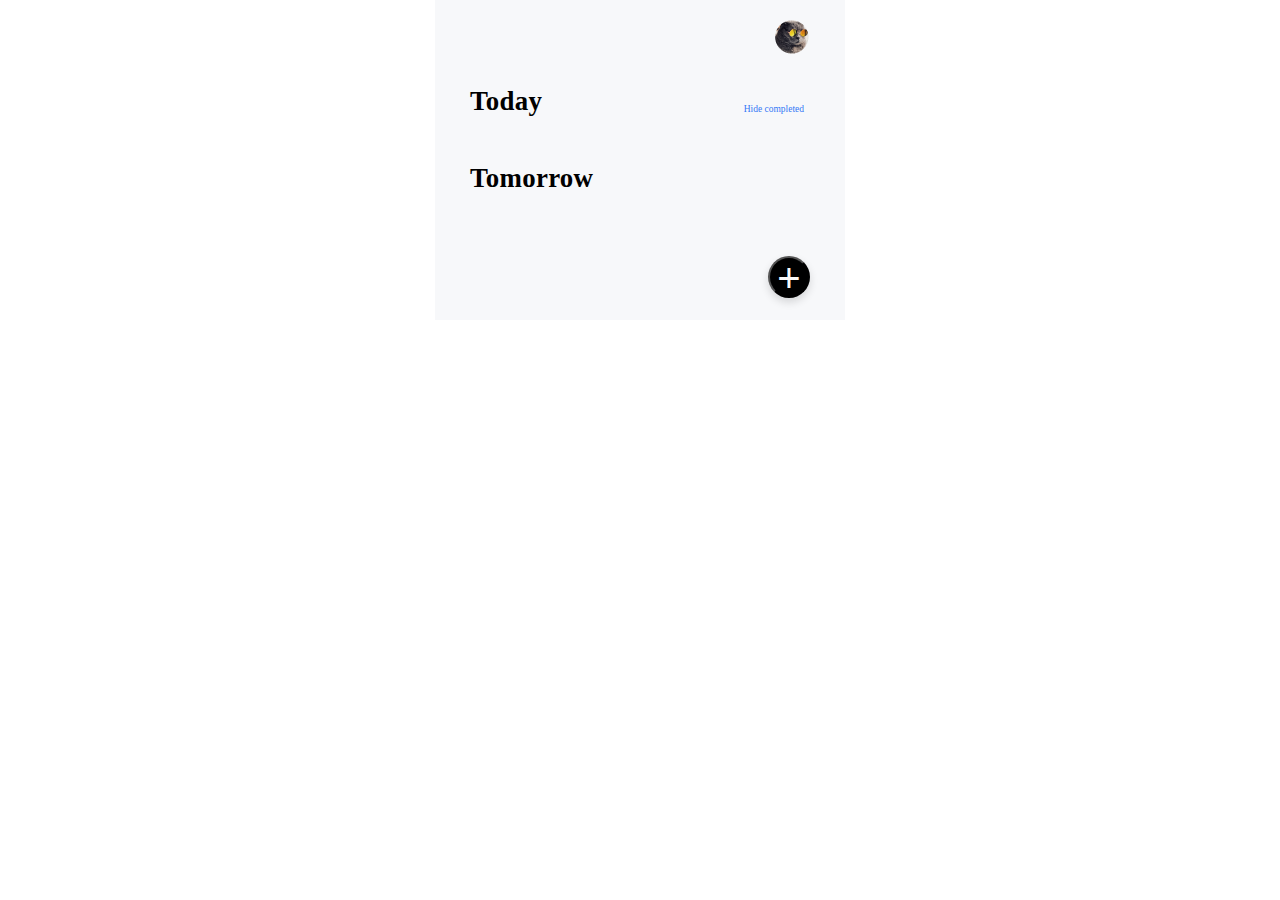
<file: index.html>
<!DOCTYPE html>
<html lang="en">
<head>
    <meta charset="UTF-8">
    <meta http-equiv="X-UA-Compatible" content="IE=edge">
    <meta name="viewport" content="width=device-width, initial-scale=1.0">
    <script src="https://ajax.googleapis.com/ajax/libs/jquery/3.6.0/jquery.min.js"></script>
    <link rel="stylesheet" href="/style.css">
    <link href="//db.onlinewebfonts.com/c/1c45e28f8e86cc89876f003b953cc3e9?family=SF+Pro+Text" rel="stylesheet" type="text/css"/>
    <title>Document</title>
    <link href="https://fonts.cdnfonts.com/css/sf-pro-display" rel="stylesheet">
    
</head>
<body>
                                                              <!-- FIRST PAGE -->
  <div class="homepage">
    <div class="firsthead">
      <div>
      <img src="./img/unsplash_yMSecCHsIBc.png" alt="">
    </div>
    
        <div class="brief">
            <p>today</p>
        
      <button onclick="hide()" class="hide"> Hide completed</button>
      </div>
    </div>

<div class="lisarea" style="margin-top: 35px;">
  <ul id="myUL" class="myUL">
    <!-- <li><i><input type="checkbox" id="check"></i></li> -->
    <!-- <li>Lorem ipsum dolor sit amet, consectetur adipiscing elit</li> -->
    </ul>

</div>

<div class="firsthead" style="height:auto ;">
  <div class="brief"  >
  <p>tomorrow</p>
  </div>
</div>
<div class="lisarea" style="margin-top: 35px;">
  <ul id="myUL1" >
    <!-- <li><i><input type="checkbox" id="check"></i></li> -->
    </ul>

    
      
</div>
<div class="firsthead" style="height: 64px;">
  <!-- <div class="bt"><p>+</p></div> -->
  <button class="open-button" onclick="openForm()"><p>+</p></button>
</div>
</div>
<div class="form-popup " id="myForm">
  <form action="/action_page.php" class="form-container">


  











                                                                  <!-- SOCND PAGE -->
    <main><div class="box">
    <header>
        <!-- <button><img src="../img/Icon.png" alt=""> Close</button> -->
        <button type="button" class="btn cancel" onclick="closeForm()"> <img src="../img/Icon.png" alt="">Close</button>
        
        <div class="head"><p>Task</p></div>
    </header>


    <!-- <div class="entry">
       <div> <h1>Add a task</h1>
        <label for="myinput">Name</label>
  <input type="text" id="myInput" placeholder="Title...">
        <ul id="myUl">
            <li><i><input type="checkbox"></i>
                create a vedio</li>
        </ul>
    </div> -->

<div class="entry">
  <h1>Add a task</h1>
    <label for="myinput" style="padding-right: 30px;">Name</label>
  <input type="text" id="myInput"  autofocus placeholder="Lorem ipsum dolor">
  <!-- <span onclick="newElement()" class="addBtn">Add</span> -->




                                                                                        <script>

// function addItem(){
//     var ul = document.getElementById('myUL'); //ul
//     var li = document.createElement('li');//li

//     var checkbox = document.createElement('input');
//         checkbox.type = "checkbox";
//         checkbox.value = 1;
//         checkbox.name = "todo[]";

//     li.appendChild(checkbox);

//     var text = document.getElementById('myInput');
//     li.appendChild(document.createTextNode(text.value));
//     ul.appendChild(li); 
// }

// var button = document.getElementById('addbtn');
// button.onclick = addItem;

                                                                                       



function openForm() {
  document.getElementById("myForm").style.display = "block";
}

function closeForm() {
  document.getElementById("myForm").style.display = "none";
}


// Add a "checked" symbol when clicking on a list item

// $('#b :checkbox').click(function(){
 
//   var element = document.getElementById("b");
//   element.classList.toggle("checked");
// });
// var list = document.querySelector('li');
// list.addEventListener('click', function(ev) {
//   if (ev.target) {
//     ev.target.classList.toggle('checked');
//   }
// }, false);





function myFunction() {

  
  var checkBox = document.getElementById("check");
  var text = document.getElementById("text");
  if (checkBox.checked == true){
    closeForm();
    newElement(); 
    
  } else {
    newElement1();
  }
}



// Create a new list item when clicking on the "Add" button
function newElement() {
  var checkbox = document.createElement('input');
        checkbox.type = "checkbox";
        checkbox.value = 1;
        checkbox.name = "todo[]";
        checkbox.id = "b"
        checkbox.class = "b1"
        
        

  var li = document.createElement("li");
  var inputValue = document.getElementById("myInput").value;
  var t = document.createTextNode(inputValue); 
  li.appendChild(checkbox);
  var newlabel = document. createElement("Label");

  
  newlabel.appendChild(t);
  var time = document.getElementById("time").value;
  var e = document.createTextNode( time);
  // li.appendChild(e);
  var p = document.createElement("p")
  p.appendChild(e)
  newlabel.appendChild(p)
  li.appendChild(newlabel)
  
  
    document.getElementById("myUL").appendChild(li);
    
  document.getElementById("myInput").value = "";
  
    

    var text = document.getElementById('myInput');
    li.appendChild(document.createTextNode(text.value));
    ul.appendChild(li); 

  span.appendChild(txt);
  li.appendChild(span);

  for (i = 0; i < close.length; i++) {
    close[i].onclick = function() {
      var div = this.parentElement;
      div.style.display = "none";
    }
  }
}


// for print element in tomorrow..............

function newElement1() {
  // var checkbox = document.createElement('input');
  //       checkbox.type = "checkbox";
  //       checkbox.value = 1;
  //       checkbox.name = "todo[]";
  //       checkbox.id = "b"
        

  var li = document.createElement("li");
  var inputValue = document.getElementById("myInput").value;
  var t = document.createTextNode(inputValue);
  // li.appendChild(checkbox);
  
  li.appendChild(t);
  var time = document.getElementById("time").value;
  var e = document.createTextNode( time);
  // li.appendChild(e);
  var p = document.createElement("p")
  p.appendChild(e)
  li.appendChild(p)
  
    document.getElementById("myUL1").appendChild(li);
    
  document.getElementById("myInput").value = "";
  
    

    var text = document.getElementById('myInput');
    li.appendChild(document.createTextNode(text.value));
    ul.appendChild(li); 

  span.appendChild(txt);
  li.appendChild(span);

  for (i = 0; i < close.length; i++) {
    close[i].onclick = function() {
      var div = this.parentElement;
      div.style.display = "none";
    }
  }
  
}
// var list = document.querySelector('li');
// list.addEventListener('click', function(ev) {
//   if (ev.target) {
//     ev.target.classList.toggle('checked');
//   }
// }, false);

$(function() {
    $('#b').click(function() {
        $(this).attr('id', 'b2');
    });
});


// $('#b').click(function(){  
//     $(this).addClass( "b1" );
// });


function hide() 
  {

    
            document.getElementById("b2").style.display = "none";
        }



                                                                                        </script>


<!-- <input type="checkbox" id="check"> -->
<div class="timec">
  <label for="time" style="padding-right: 30px;">Hour</label>
<input type="time" value="01:30" name="" id="time" >
</div>


    <div class="day">
<div class="tody"><p>Today</p></div>

        <label class="switch">
            <input type="checkbox" id="check">
            <span class="slider round" ></span>
            
        </label>
    </div>

    
    <div class="done">
       
        <span onclick=" myFunction();  " class="addBtn">Done</span>
        <p>If you disable today, the task will be considered as tomorrow</p>
    </div>
  </div>
        
    </div>
    </main>
    </form>
    </div>
   
</div>
</main>
</body>
</html>
</file>
<file: style.css>
/* FIRSTPAGE */

body{
  margin: auto;
  padding: 0px;
  /* display: inline-table */
  display: flex;
  width: 410px;
}
.homepage{
  height: auto;
width: 410px;
margin: auto;
border-radius: 0px;
background: #F7F8FA;

}
.firsthead{
  height:100px;
  width: 340px;
  margin: auto;

}
.firsthead img{
  margin-left: 305px;
  margin-top: 20px;
}
.brief{
  display: flex;
  align-items: flex-end;
  justify-content: space-between
}
.brief p{
  font-family: 'SF Pro Display';
    font-style: normal;
    font-weight: 700;
    font-size: 26.8976px;
    line-height: 32px;
    /* or 121% */
    
    /* display: flex; */
    align-items: center;
    letter-spacing: 0.295873px;
    font-feature-settings: 'ss07' on, 'cv07' on;
    
    /* Label Light / Primary */
    text-transform: capitalize;
    color: #000000;
}
.hide{
  background: none;
  border: none;
  font-family: 'Helvetica Neue';
font-style: normal;
font-weight: 500;
font-size: 9.49326px;
line-height: 12px;
height: 70px;

display: flex;
align-items: center;
text-decoration: none;
color: #3478F6;
}

.listarea{
  height:auto;
width: 334px;


}


.open-button{
  float: right;
  
  width: 42px;
height: 42px;
background: #000000;
box-shadow: 0px 4px 8px rgba(0, 0, 0, 0.14);
border-radius: 56px;
}
.open-button p{
  color: #FAFAFA;
  margin: -3px;
  /* text-align: center; */
  /* justify-content: center; */
  /* padding-top: 12px
px
; */
  font-size: 40px;
}


                                      /* open butn */
    .form-popup {
      
    background: white;
    display: none;
    /* top: 15px;
    left: 15px; */
    /* margin-top: -183px; */
    /* margin: auto; */
    /* position: fixed; */
    margin-left: -410px;
    bottom: 0;
    
     }
    




















                                                        /* SECONDPAGE */

.box{
    width: 375px;
height: 812.09px;
margin: auto;
box-shadow: 0px 0px 2px gray;
border-top-left-radius: 10px;
border-top-right-radius: 10px;


}

header{
   
        height: 60px;
        display: flex;
        align-items: center;
        column-gap: 90px;
        border-bottom: 0.379227px solid gray;
        background: rgba(249, 249, 249, 0.94);
box-shadow: 0px 0.5px 0px rgba(0, 0, 0, 0.3);
backdrop-filter: blur(10px);
border-top-left-radius: 10px;
    border-top-right-radius: 10px;
    
}
header button{
    display: flex;
flex-direction: row;
align-items: center;
padding: 10px 9px;
gap: 5px;

/* position: absolute; */
width: 78.98px;
height: 42px;
left: 0px;
top: calc(50% - 42px/2);


font-family: 'SF Pro Text';
font-style: normal;
font-weight: 400;
font-size: 17px;
line-height: 22px;

background: none;
border: none;
/* identical to box height, or 129% */

display: flex;
align-items: center;
letter-spacing: -0.408px;
color: #007AFF;

/* flex: none;
order: 1;
flex-grow: 0; */
}

.entry{
    margin: auto;
    width: 312px;
    /* box-shadow: 1px 4.5px 15px rgb(0 0 0 / 30%); */
    height: 500px;
}
.entry h1{
    font-family: 'SF Pro Display';
font-style: normal;
font-weight: 700;
font-size: 34px;
line-height: 41px;
/* or 121% */

display: flex;
align-items: center;
letter-spacing: 0.374px;
font-feature-settings: 'ss07' on, 'cv07' on;

/* Label Light / Primary */

color: #000000;
}
label{
  /* padding-right: 30px; */
    font-family: 'SF Pro Display';
font-style: normal;
font-weight: 600;
font-size: 20px;
line-height: 24px;
/* identical to box height, or 120% */

letter-spacing: 0.38px;

/* Label Color / Light / Primary */

color: #000000;
}
#myInput {
    height: 31px;
    width: 215px;
    margin-top: 30px;
    border: none;
opacity: 0.2;
border-bottom: 0.379227px solid #000000;
}  
/* label{
    
background: #FFFFFF;
border: 2px solid #E8E8E8;
border-radius: 6px;
} */
/* #myUL li{    display: flex;
  column-gap: 10px;} */
  ul li.checked {
    font-family: 'SF Pro Text';
    font-style: normal;
    font-weight: 500;
    font-size: 15px;
    line-height: 20px;
    /* or 133% */
    
    /* display: flex; */
    align-items: center;
    letter-spacing: -0.24px;
    text-decoration-line: line-through;
    color: #A3A3A3;
  } 

  #myUL label{
    font-family: 'SF Pro Text';
    font-style: normal;
    font-weight: 500;
    font-size: 15px;
    line-height: 20px;
    /* or 133% */
    
    
    letter-spacing: -0.24px;
    
    /* gray/500 */
    
    color: #737373;

  }
  input[type=checkbox]:checked + label{
    text-decoration: line-through;
   
  }
  input[type=checkbox]:checked {
   accent-color: black;
   
  }
  

#myUL li{
  margin-top: 20px;
  font-family: 'SF Pro Text';
  font-style: normal;
  cursor: default;
  font-weight: 500;
  font-size: 15px;
  list-style: none;
  line-height: 20px;
  display: flex;
  /* width: 413px; */
  align-items: center;
  letter-spacing: -0.24px;
  color: #737373;
} 
#myUL p{
  font-family: 'SF Pro Text';
font-style: normal;
font-weight: 500;
font-size: 13px;
line-height: 18px;
/* or 138% */

display: flex;
align-items: center;
letter-spacing: -0.08px;

/* gray/400 */

color: #A3A3A3;
/* padding-left: 24px */
} 
#myUL1{
  width: 290px;
  margin: auto;
}
#myUL p{
  font-family: 'SF Pro Text';
font-style: normal;
font-weight: 500;
font-size: 13px;
line-height: 18px;
/* or 138% */
margin: 0px;
padding-top: 10px;

display: flex;
align-items: center;
letter-spacing: -0.08px;

/* gray/400 */

color: #A3A3A3;
}
#myUL1 p{
  font-family: 'SF Pro Text';
font-style: normal;
font-weight: 500;
font-size: 13px;
line-height: 18px;
/* or 138% */
margin: 0px;
padding-top: 10px;

display: flex;
align-items: center;
letter-spacing: -0.08px;

/* gray/400 */

color: #A3A3A3;
/* padding-left: 24px */
}
#myUL{
  width: 345px;
  margin: auto;
}

#b{
  background: #000000;
border: 2px solid #000000;
box-shadow: 0px 4px 8px rgba(0, 0, 0, 0.04);
/* border-radius: 6px; */
margin-right: 10px;
height: 20px;
width: 20px;
left: 1px;
top: 19px;
border-radius: 6px;



}
input[type="checkbox" i]{
        background-color:black !important;
        color: white;
    }
         

#myUL1 li{
  margin-top: 20px;
  font-family: 'SF Pro Text';
  font-style: normal;
  font-weight: 500;
  font-size: 15px;
  line-height: 20px;
  /* or 133% */
  /* list-style-type: decimal; */
  
  /* display: flex;  */
  align-items: center; 
  letter-spacing: -0.24px;
  
  /* gray/500 */
  
  color: #737373;
}   

::marker {

  font-size: 25px;
  /* display: flex; */
  color: black;
  align-items: center;
}

                                                                                    /* clock */


                                                                                    input[type=time] {
                                                                                      border: none;
                                                                                      color: #2a2c2d;
                                                                                      height: 36px;
                                                                                      font-size: 14px;
                                                                                      font-family: helvetica;
                                                                                      width: 180px;
                                                                                    }
                                                                                    
                                                                                    /* Wrapper around the hour, minute, second, and am/pm fields as well as 
                                                                                    the up and down buttons and the 'X' button */
                                                                                    input[type=time]::-webkit-datetime-edit-fields-wrapper {
                                                                                      display: flex;
                                                                                    }
                                                                                    
                                                                                    /* The space between the fields - between hour and minute, the minute and 
                                                                                    second, second and am/pm */
                                                                                    input[type=time]::-webkit-datetime-edit-text {
                                                                                      padding: 19px 4px;
                                                                                    }
                                                                                    
                                                                                    /* The naming convention for the hour, minute, second, and am/pm field is
                                                                                    `-webkit-datetime-edit-{field}-field` */
                                                                                    
                                                                                    /* Hour */
                                                                                    input[type=time]::-webkit-datetime-edit-hour-field {
                                                                                      background-color: #f2f4f5;
                                                                                      border-radius: 15%;
                                                                                      padding: 19px 13px;
                                                                                    }
                                                                                    
                                                                                    /* Minute */
                                                                                    input[type=time]::-webkit-datetime-edit-minute-field {
                                                                                      background-color: #f2f4f5;
                                                                                      border-radius: 15%;
                                                                                      padding: 19px 13px;
                                                                                    }
                                                                                    
                                                                                    /* AM/PM */
                                                                                    input[type=time]::-webkit-datetime-edit-ampm-field {
                                                                                      background: #FFFFFF;
                                                                                      border: 0.5px solid rgba(0, 0, 0, 0.04);
                                                                                      box-shadow: 0px 3px 8px rgba(0, 0, 0, 0.12), 0px 3px 1px rgba(0, 0, 0, 0.04);
                                                                                      border-radius: 6.93px;
                                                                                      padding: 19px 13px;
                                                                                    }
                                                                                    
                                                                                    /* 'X' button for resetting/clearing time */
                                                                                    input[type=time]::-webkit-clear-button {
                                                                                      display: none;
                                                                                    }
                                                                                    
                                                                                    /* Up/Down arrows for incrementing/decrementing the value */
                                                                                    input[type=time]::-webkit-inner-spin-button {
                                                                                      display: none;
                                                                                    }
                                                                                    input[type="time"]::-webkit-calendar-picker-indicator { background: none; display:none; }



#time{
  /* width: 86px;
height: 36px; */
margin-top: 30px;

/* background: rgba(118, 118, 128, 0.12);
border-radius: 6px */
}

.day{
  margin-top: 30px;
    display: flex;
    justify-content: space-between;
    align-content: center;
    align-items: center;
}

.tody p{

    font-family: 'SF Pro Display';
font-style: normal;
font-weight: 600;
font-size: 20px;
line-height: 24px;
/* identical to box height, or 120% */

letter-spacing: 0.38px;

/* Label Color / Light / Primary */

color: #000000;
}




                                /* switch */

                                .switch {
                                    position: relative;
                                    float: right;
                                    
                                    width: 60px;
                                    height: 34px;
                                  }
                                  
                                  .switch input { 
                                    opacity: 0;
                                    width: 0;
                                    height: 0;
                                  }
                                  
                                  .slider {
                                    position: absolute;
                                    cursor: pointer;
                                    top: 0;
                                    left: 0;
                                    right: 0;
                                    bottom: 0;
                                    background-color: #ccc;
                                    -webkit-transition: .4s;
                                    transition: .4s;
                                  }
                                  .slider:before {
                                    position: absolute;
                                    content: "";
                                    height: 26px;
                                    width: 26px;
                                    left: 4px;
                                    bottom: 4px;
                                    background-color: white;
                                    -webkit-transition: .4s;
                                    transition: .4s;
                                  }
                                  
                                  
                                  input:checked + .slider {
                                    background-color: #34C759;
                                  }
                                  
                                  input:focus + .slider {
                                    box-shadow: 0 0 1px #2196F3;
                                  }
                                  input:checked + .slider:before {
                                    -webkit-transform: translateX(26px);
                                    -ms-transform: translateX(26px);
                                    transform: translateX(26px);
                                  }
                                  
                                  
                                  /* Rounded sliders */
                                  .slider.round {
                                    border-radius: 34px;
                                  }
                                  
                                  .slider.round:before {
                                    border-radius: 50%;
                                  }


                                  /* done */
.addBtn{
  margin-top: 40px;
    display: flex;
    justify-content: space-between;
    align-content: center;
    align-items: center;
    height: 46.324607849121094px;
width: 316px;
background: #171717;
border-radius: 11.5812px;
justify-content: space-evenly;

font-family: 'SF Pro Text';
font-style: normal;
font-weight: 500;
font-size: 14.0628px;
line-height: 18px;
letter-spacing: -0.337508px;

/* Label Dark / Primary */

color: #FFFFFF;


}
.done p{
    font-family: 'SF Pro Text';
font-style: normal;
font-weight: 400;
font-size: 13px;
line-height: 18px;
/* or 138% */

display: flex;
align-items: center;
letter-spacing: -0.078px;

/* Label Light / Secondary */

color: rgba(60, 60, 67, 0.6);
}
</file>
